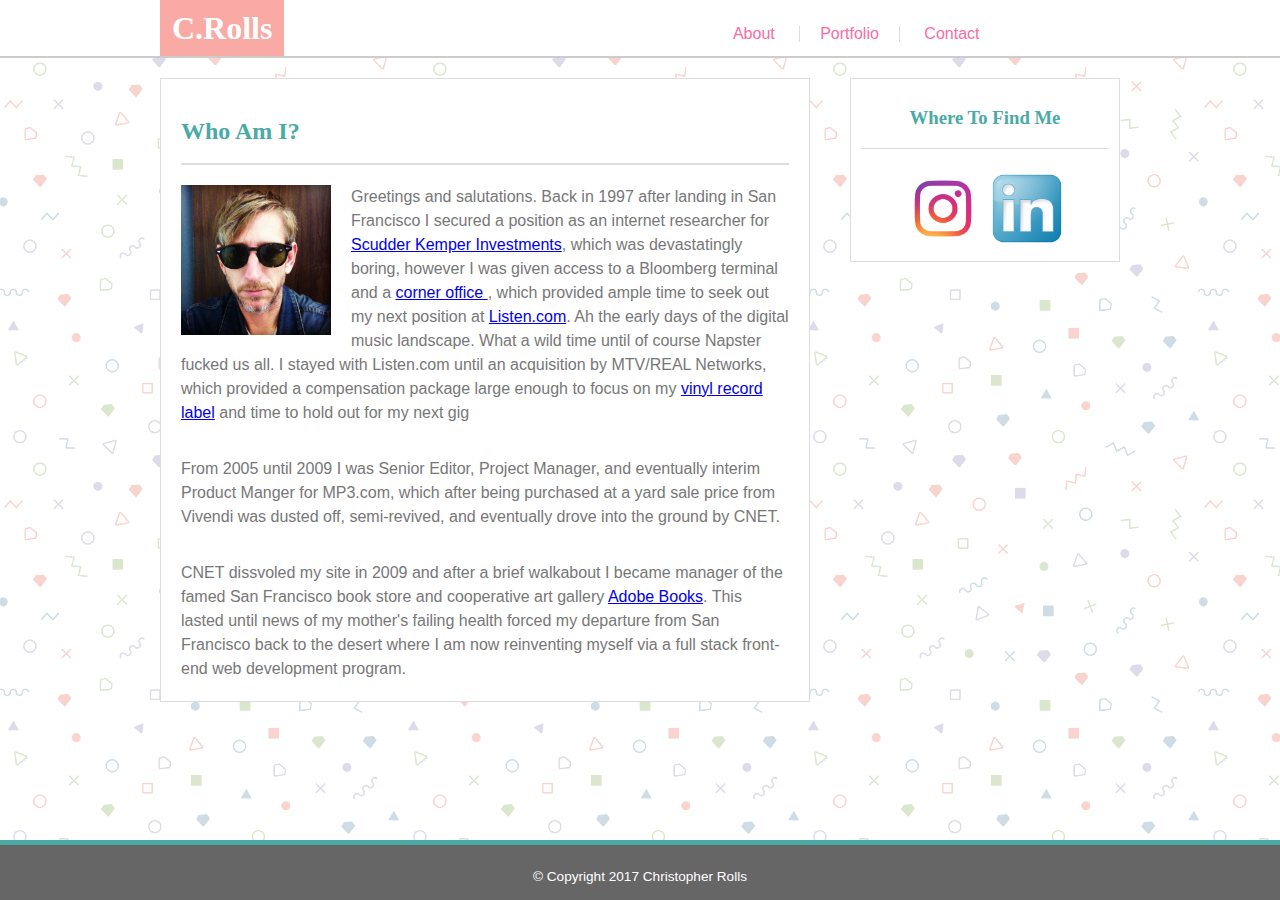
<file: index.html>
<!DOCTYPE HTML>
<html lang="en">
	<head>
		<meta charset="utf-8">
		<title>Christopher Rolls | Home</title>
	<!-- Reset CSS from Meyersweb http://meyerweb.com/eric/tools/css/reset/reset.css -->
	<link rel="stylesheet" type="text/css" href="assets/css/reset.css">
	<!-- Custom CSS styles -->
	<link rel="stylesheet" type="text/css" href="assets/css/style.css">

	</head>
<body>
	
<!-- START NAV BAR -->
	<nav>
		<div class="container">
			<h1 class="logo">C.Rolls</h1>
			<ul class="nav-tabs">
				<li><a href="index.html">About</a></li>
				<li class="nav-border"><a href="portfolio.html">Portfolio</a></li>
				<li><a href="contact.html">Contact</a></li>
			</ul>
		</div>
	</nav>
	<!-- END NAV BAR -->
	<!-- START CONTENT AREA -->
	<div class="container">
		<div class="content">
			<!-- START MAIN CONTENT -->
			<div class="main-section">
				<h2>Who Am I?</h2>
				<img src="assets/images/IMG_0226.JPG" alt="photo_of_me">
				<p>Greetings and salutations. Back in 1997 after landing in San Francisco I secured a position as an internet researcher for <a href="https://www.wsj.com/articles/SB9500455234318488">Scudder Kemper Investments</a>, which was devastatingly boring, however I was given access to a Bloomberg terminal and a <a href="http://disinfo.com/"> corner office </a>, which provided ample time to seek out my next position at <a href="http://listen.com/">Listen.com</a>. Ah the early days of the digital music landscape. What a wild time until of course Napster fucked us all. I stayed with Listen.com until an acquisition by MTV/REAL Networks, which provided a compensation package large enough to focus on my <a href="https://www.discogs.com/label/11039-KimoSciotic-Records">vinyl record label</a> and time to hold out for my next gig</p>
				<br><br>
				<p>From 2005 until 2009 I was Senior Editor, Project Manager, and eventually interim Product Manger for MP3.com, which after being purchased at a yard sale price from Vivendi was dusted off, semi-revived, and eventually drove into the ground by CNET.</p>
				<br><br>
				<p>CNET dissvoled my site in 2009 and after a brief walkabout I became manager of the famed San Francisco book store and cooperative art gallery <a href="http://www.adobebooks.com/">Adobe Books</a>. This lasted until news of my mother's failing health forced my departure from San Francisco back to the desert where I am now reinventing myself via a full stack front-end web development program.</p>
			</div>

			</div>
			<!-- END MAIN CONTENT -->
			<!-- START SIDEBAR -->
			<div class="sidebar">
				<h3>Where To Find Me</h3>
				<a href="https://www.instagram.com/imperial_rolls/" target="_blank">
					<img src="assets/images/Instagram-logo.png" alt="Instagram Icon">
				</a>
				<a href="https://www.linkedin.com/in/christopherrolls/" target="_blank">
					<img src="assets/images/Linkedin_vmc2015.png" alt="Linkedin Icon">
				</a>
			</div>
			<!-- END SIDEBAR -->
		</div>
	</div>
	<!-- END CONTENT AREA -->
	<!-- START FOOTER -->
	<footer>
		&copy; Copyright 2017 Christopher Rolls
	</footer>
	<!-- END FOOTER -->
</body>
</html>

</body>
</html>
</file>
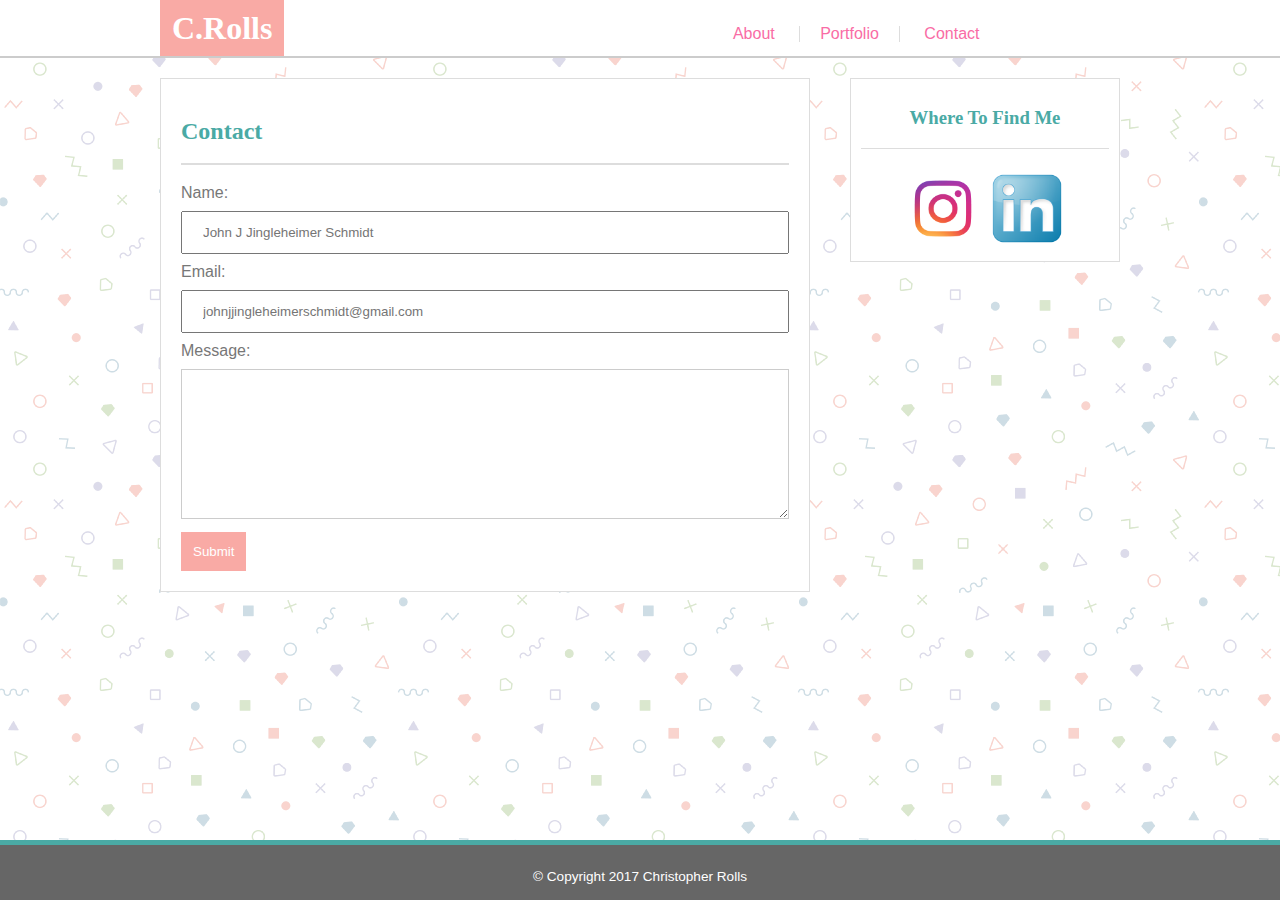
<file: contact.html>
<!DOCTYPE HTML>
<html lang="en">
	<head>
		<meta charset="utf-8">
		<title>Christopher Rolls | Home</title>
	<!-- Reset CSS from Meyersweb http://meyerweb.com/eric/tools/css/reset/reset.css -->
	<link rel="stylesheet" type="text/css" href="assets/css/reset.css">
	<!-- Custom CSS styles -->
	<link rel="stylesheet" type="text/css" href="assets/css/style.css">

	</head>
<body>
	
<!-- START NAV BAR -->
	<nav>
		<div class="container">
			<h1 class="logo">C.Rolls</h1>
			<ul class="nav-tabs">
				<li><a href="index.html">About</a></li>
				<li class="nav-border"><a href="portfolio.html">Portfolio</a></li>
				<li><a href="contact.html">Contact</a></li>
			</ul>
		</div>
	</nav>
	<!-- END NAV BAR -->
	<!-- START CONTENT AREA -->
	<div class="container">
		<div class="content">
			<!-- START MAIN CONTENT -->
			<div class="main-section">
				<h2>Contact</h2>
				<form>

					Name:
  					<input type="text" name="firstname" placeholder="John J Jingleheimer Schmidt">
  					Email:
  					<input type="text" name="lastname" placeholder="johnjjingleheimerschmidt@gmail.com">
					Message:
  					<textarea></textarea>

				</form>

				<button type="button" class="logo" onclick="alert('Hello World!')">Submit</button>

			</div>
			<!-- END MAIN CONTENT -->
			<!-- START SIDEBAR -->
			<div class="sidebar">
				<h3>Where To Find Me</h3>
				<a href="https://www.instagram.com/imperial_rolls/" target="_blank">
					<img src="assets/images/Instagram-logo.png" alt="Instagram Icon">
				</a>
				<a href="https://www.linkedin.com/in/christopherrolls/" target="_blank">
					<img src="assets/images/Linkedin_vmc2015.png" alt="Linkedin Icon">
				</a>
			</div>
			<!-- END SIDEBAR -->
		</div>
	</div>
	<!-- END CONTENT AREA -->
	<!-- START FOOTER -->
	<footer>
		&copy; Copyright 2017 Christopher Rolls
	</footer>
	<!-- END FOOTER -->
</body>
</html>
</file>
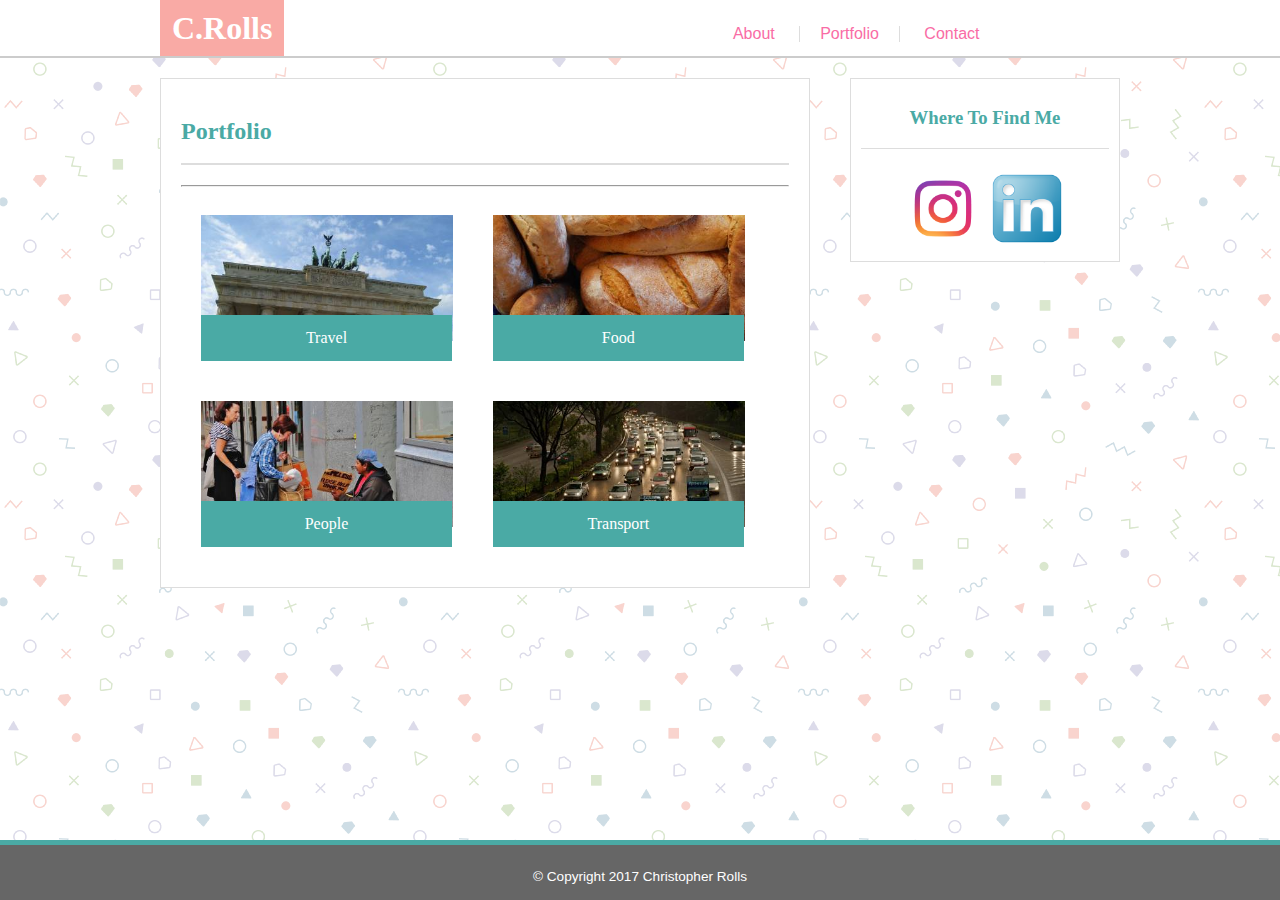
<file: portfolio.html>
<!DOCTYPE HTML>
<html lang="en">
	<head>
		<meta charset="utf-8">
		<title>Christopher Rolls | Home</title>
	<!-- Reset CSS from Meyersweb http://meyerweb.com/eric/tools/css/reset/reset.css -->
	<link rel="stylesheet" type="text/css" href="assets/css/reset.css">
	<!-- Custom CSS styles -->
	<link rel="stylesheet" type="text/css" href="assets/css/style.css">

	</head>
<body>
	
<!-- START NAV BAR -->
	<nav>
		<div class="container">
			<h1 class="logo">C.Rolls</h1>
			<ul class="nav-tabs">
				<li><a href="index.html">About</a></li>
				<li class="nav-border"><a href="portfolio.html">Portfolio</a></li>
				<li><a href="contact.html">Contact</a></li>
			</ul>
		</div>
	</nav>
	<!-- END NAV BAR -->

	<!-- START CONTENT AREA --> 
	<div class="container">
		<div class="content">
			<!-- START MAIN CONTENT -->
			<div class="main-section">
				<h2>Portfolio</h2>

				<hr>

				<div class="portfolio-image" class="left">

					<img src="assets/images/berlin.jpg">

					<div class="overlay"> <h5>Travel</h5></div>

				</div>


					<div class="portfolio-image" class="left">

						<img src="assets/images/food.jpg">

						<div class="overlay"><h5>Food</h5></div>

			</div>

					<div class="portfolio-image" class="right">

						<img src="assets/images/people.jpg">

						<div class="overlay"><h5>People</h5></div>


				</div>

					<div class="portfolio-image" class="right">

						<img src="assets/images/transport.jpg">

						<div class="overlay"><h5>Transport</h5></div>

				</div>

			</div>
		</div>

			
			<!-- END MAIN CONTENT -->
			<!-- START SIDEBAR -->
			<div class="sidebar">
				<h3>Where To Find Me</h3>
				<a href="https://www.instagram.com/imperial_rolls/" target="_blank">
					<img src="assets/images/Instagram-logo.png" alt="Instagram Icon">
				</a>
				<a href="https://www.linkedin.com/in/christopherrolls/" target="_blank">
					<img src="assets/images/Linkedin_vmc2015.png" alt="Linkedin Icon">
				</a>
			</div>
			<!-- END SIDEBAR -->
		</div>
	</div>
	<!-- END CONTENT AREA -->
	<!-- START FOOTER -->
	<footer>
		&copy; Copyright 2017 Christopher Rolls
	</footer>
	<!-- END FOOTER -->
</body>
</html>
</file>
<file: assets/css/style.css>
* {
	box-sizing: border-box;
}

body {
	background-image: url("../images/memphis-colorful.png");
	font-family: 'Arial', 'Helvetica Neue', Helvetica, sans-serif;
	color: #777;
}

h1 {
	font-size: 2em;
}

h2 {
	font-size: 1.5em;
	color: #4aaaa5;
	border-bottom: 2px solid #ddd;
	padding: 20px 0;
	margin-bottom: 20px;
}

h3 {
	font-size: 1.17em;
	color: #4aaaa5;
	border-bottom: 1px solid #ddd;
	padding: 20px 0;
	margin-bottom: 20px;
}

h1, h2, h3, h5 {
	font-family: 'Georgia', Times, Times New Roman, serif;
	font-weight: bold;
}

.container {
	width: 960px;
	margin: auto;
}

/* NAV BAR */
.logo {
	color: #fff;
	padding: 12px;
	background-color: #F9AAA5;
	display: inline-block;
	border-width: 0px;
}

nav {
	border-bottom: 2px solid #ccc;
	background-color: #fff;
}

ul.nav-tabs {
	display: inline;
	margin-left: 424px;
}

.nav-tabs li {
	list-style: none;
	display: inline-block;
	padding: 0 20px;
}

.nav-tabs li a {
	text-decoration: none;
	color: #F96CA5;
}

.nav-tabs li a:hover {
	color: #4aaaa5;
}

.nav-border {
	border-right: 1px solid #ddd;
	border-left: 1px solid #ddd;
}

/* CONTENT AREA */

.content {
	margin-top: 20px;
}

.main-section {
	float: left;
	width: 650px;
	border: 1px solid #ddd;
	background-color: #fff;
	padding: 20px;
	margin-bottom: 65px;
}

/* MAIN CONTENT - Who Am I */

.main-section img {
	width: 150px;
	float: left;
	margin-right: 20px;
	margin-bottom: 10px;
}

.main-section p {
	line-height: 1.5;
}

.sidebar {
	float: right;
	width: 270px;
	border: 1px solid #ddd;
	background-color: #fff;
	padding: 10px;
	text-align: center;
}

.about-link a {
	color: #4aaaa5;
	text-decoration: underline;
}

/* MAIN CONTENT - PORTFOLIO */

.portfolio-image {
	position: relative;
	float: left;
	width: 48%;
	margin-bottom: 20px;
	padding: 20px;
}

.left {
	float: left;
}

.right {
	float: right;
}

.portfolio-image img {
	width: 100%;
	margin: 0;
}

.overlay {
	display: hidden;
}

.overlay {
	width: 86%;
	height: 152px;
	background-color: rgba(74,170,175,0.0);
	position: absolute;
}


.overlay:hover {
	background-color: rgba(74,170,175,0.5);
}

.portfolio-image h5 {
	width: 100%;
	color: #fff;
	font-weight: normal;
	text-align: center;
	background-color: #4aaaa5;
	position: absolute;
	padding: 15px 0;
	margin-top: 100px;
}


/* MAIN CONTENT - CONTACT */

/* SIDEBAR */

.containerform {
    border-radius: 5px;
    background-color: #f2f2f2;
    padding: 20px;
}


.sidebar a {
	text-decoration: none;
}

.sidebar a img {
	width: 32%;
}

textarea {
    width: 100%;
    height: 150px;
    padding: 12px 20px;
    margin: 10px 0;
    box-sizing: border-box;
    border: 1px solid #ccc;
    background-color: #fff;
}

input[type=text] {
    width: 100%;
    padding: 12px 20px;
    margin: 10px 0;
    box-sizing: border-box;
}





/* FOOTER */

footer {
	position: fixed;
	bottom: 0;
	width: 100%;
	height: 60px;
	padding-top: 25px;
	background-color: #666;
	text-align: center;
	border-top: 5px solid #4aaaa5;
	font-size: 0.85em;
	color: #fff;
}
</file>
